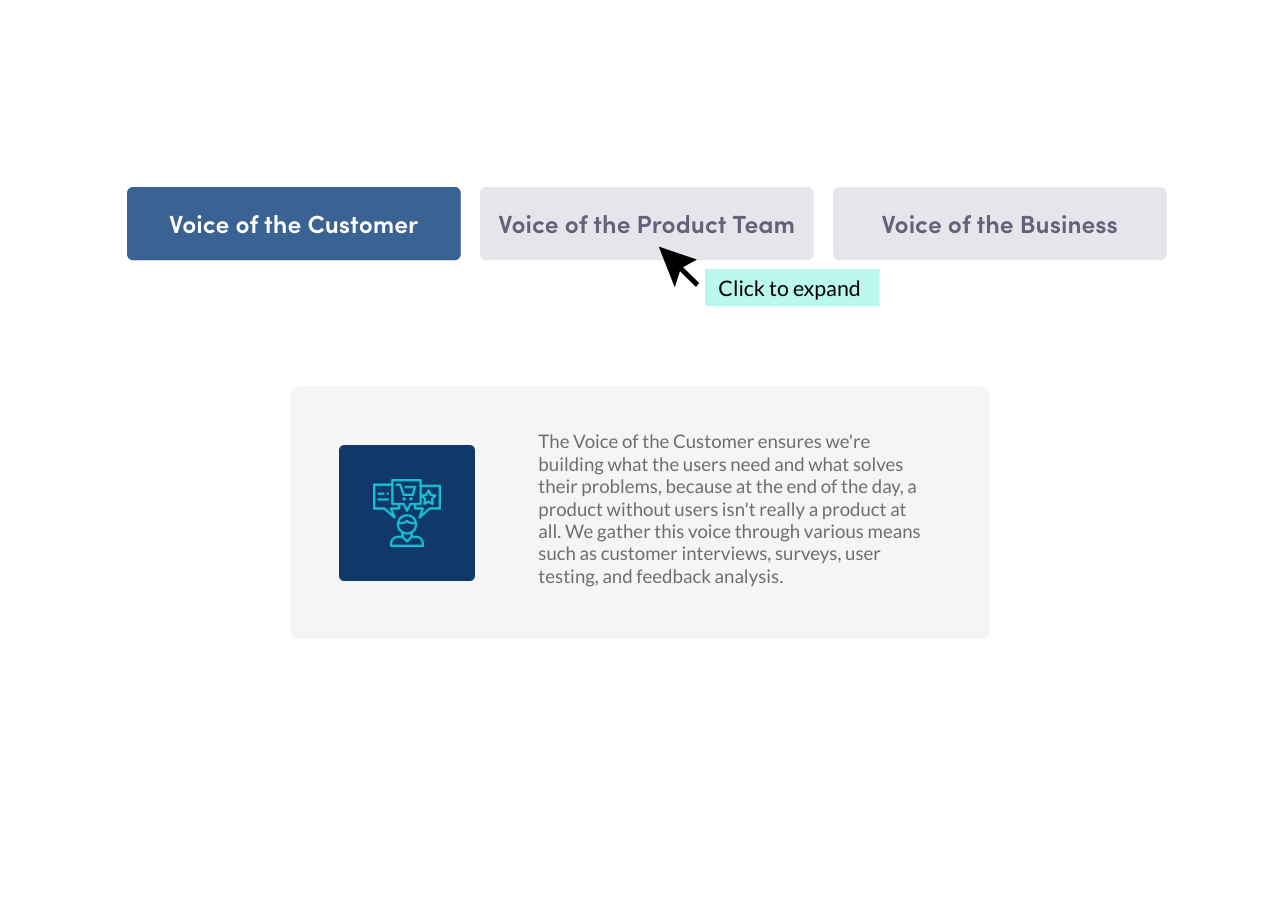
<file: index.html>
﻿<!doctype html>
<html lang="en-US">
<head>
  <meta charset="utf-8">
  <!-- Created using Storyline 360 - http://www.articulate.com  -->
  <!-- version: 3.76.30446.0 -->
  <title>Priori</title>
  <meta http-equiv="x-ua-compatible" content="IE=edge"/>
  <meta name="viewport" content="width=device-width,initial-scale=1,user-scalable=no,shrink-to-fit=no,minimal-ui"/>
  <meta name="apple-mobile-web-app-capable" content="yes"/>
  <style>
    html, body { height: 100%; padding: 0; margin: 0 }
    #app { height: 100%; width: 100%; }
  </style>

  <script>
    window.DS = {};
    window.globals = {
      DATA_PATH_BASE: '',
      HAS_FRAME: true,
      HAS_SLIDE: true,

      lmsPresent: false,
      tinCanPresent: false,
      cmi5Present: false,
      aoSupport: false,
      scale: 'noscale',
      captureRc: false,
      browserSize: 'optimal',
      bgColor: '#FFFFFF',
      features: 'AccessibleVideo,ConnectionMessages,DropIn1,FullScreenToggle,InsertSvgPicture,LayerPresentAsDialog,MultipleQuizTracking,PlayerSpeedControl,StreamingVideo,UpdatedThemeEditor,UseAudioElement,VideoTranscripts',
      themeName: 'unified',
      preloaderColor: '#8C8C8C',
      suppressAnalytics: false,
      productChannel: 'stable',
      publishSource: 'storyline',
      aid: 'aid|a8fbaf31-cd82-4534-a00a-83a3256e9906',
      cid: 'ffbd3b64-6c34-4040-b0c8-37218f6d7039',
      playerVersion: '3.76.30446.0',
      publishTimestamp: '2023-08-02T10:57:58.2987028Z',
      maxIosVideoElements: 10,
      connectionSettings: { message: 'You%20are%20offline.%20Trying%20to%20reconnect...', useDarkTheme: true, mode: 'disabled' },

      
      parseParams: function(qs) {
        if (window.globals.parsedParams != null) {
          return window.globals.parsedParams;
        }
        qs = (qs || window.location.search.substr(1)).split('+').join(' ');
        var params = {},
            tokens,
            re = /[?&]?([^=]+)=([^&]*)/g;

        while (tokens = re.exec(qs)) {
          params[decodeURIComponent(tokens[1]).trim()] =
            decodeURIComponent(tokens[2]).trim();
        }
        window.globals.parsedParams = params;
        return params;
      }

    };
  </script>
  <script>
    var isIe11 = ('ActiveXObject' in window || window.MSBlobBuilder != null)
      && window.msCrypto != null && !window.ActiveXObject;
    if (isIe11) {
      window.globals.unsupportedBrowser = true;
      document.write(atob('[base64]'));
    }
  </script>
  
  <script>window.THREE = { };</script>
  
</head>
<body style="background: #FFFFFF" class="cs-HTML theme-unified">
  <!-- 360 -->
  <script>!function(){var e,i=/iPhone/i,o=/iPod/i,n=/iPad/i,t=/\biOS-universal(?:.+)Mac\b/i,r=/\bAndroid(?:.+)Mobile\b/i,a=/Android/i,d=/(?:SD4930UR|\bSilk(?:.+)Mobile\b)/i,p=/Silk/i,l=/Windows Phone/i,u=/\bWindows(?:.+)ARM\b/i,b=/BlackBerry/i,s=/BB10/i,c=/Opera Mini/i,f=/\b(CriOS|Chrome)(?:.+)Mobile/i,h=/Mobile(?:.+)Firefox\b/i,v=function(e){return void 0!==e&&"MacIntel"===e.platform&&"number"==typeof e.maxTouchPoints&&e.maxTouchPoints>1&&"undefined"==typeof MSStream};e=function(e){var m={userAgent:"",platform:"",maxTouchPoints:0};e||"undefined"==typeof navigator?"string"==typeof e?m.userAgent=e:e&&e.userAgent&&(m={userAgent:e.userAgent,platform:e.platform,maxTouchPoints:e.maxTouchPoints||0}):m={userAgent:navigator.userAgent,platform:navigator.platform,maxTouchPoints:navigator.maxTouchPoints||0};var g=m.userAgent,y=g.split("[FBAN");void 0!==y[1]&&(g=y[0]),void 0!==(y=g.split("Twitter"))[1]&&(g=y[0]);var A=function(e){return function(i){return i.test(e)}}(g),w={apple:{phone:A(i)&&!A(l),ipod:A(o),tablet:!A(i)&&(A(n)||v(m))&&!A(l),universal:A(t),device:(A(i)||A(o)||A(n)||A(t)||v(m))&&!A(l)},amazon:{phone:A(d),tablet:!A(d)&&A(p),device:A(d)||A(p)},android:{phone:!A(l)&&A(d)||!A(l)&&A(r),tablet:!A(l)&&!A(d)&&!A(r)&&(A(p)||A(a)),device:!A(l)&&(A(d)||A(p)||A(r)||A(a))||A(/\bokhttp\b/i)},windows:{phone:A(l),tablet:A(u),device:A(l)||A(u)},other:{blackberry:A(b),blackberry10:A(s),opera:A(c),firefox:A(h),chrome:A(f),device:A(b)||A(s)||A(c)||A(h)||A(f)},any:!1,phone:!1,tablet:!1};return w.any=w.apple.device||w.android.device||w.windows.device||w.other.device,w.phone=w.apple.phone||w.android.phone||w.windows.phone,w.tablet=w.apple.tablet||w.android.tablet||w.windows.tablet,w}(),"object"==typeof exports&&"undefined"!=typeof module?module.exports=e:"function"==typeof define&&define.amd?define((function(){return e})):this.isMobile=e}();
    window.isMobile.apple.tablet = window.isMobile.apple.tablet ||
      (navigator.platform === 'MacIntel' && navigator.maxTouchPoints > 1);
    window.isMobile.apple.device = window.isMobile.apple.device || window.isMobile.apple.tablet;
    window.isMobile.tablet = window.isMobile.tablet || window.isMobile.apple.tablet;
    window.isMobile.any = window.isMobile.any || window.isMobile.apple.tablet;
  </script>

  <div id="focus-sink" tabindex="-1"></div>

  <div id="preso"></div>
  <script>
    (function() {

      var classTypes = [ 'desktop', 'mobile', 'phone', 'tablet' ];

      var addDeviceClasses = function(prefix, testObj) {
        var curr, i;
        for (i = 0; i < classTypes.length; i++) {
          curr = classTypes[i];
          if (testObj[curr]) {
            document.body.classList.add(prefix + curr);
          }
        }
      };

      var params = window.globals.parseParams(),
          isDevicePreview = params.devicepreview === '1',
          isPhoneOverride = params.deviceType === 'phone' || (isDevicePreview && params.phone == '1'),
          isTabletOverride = (params.deviceType === 'tablet' || isDevicePreview) && !isPhoneOverride,
          isMobileOverride = isPhoneOverride || isTabletOverride;

      var deviceView = {
        desktop: !window.isMobile.any && !isMobileOverride,
        mobile: window.isMobile.any || isMobileOverride,
        phone: isPhoneOverride || (window.isMobile.phone && !isTabletOverride),
        tablet: isTabletOverride || window.isMobile.tablet
      };

      window.globals.deviceView = deviceView;
      window.isMobile.desktop = !window.isMobile.any;
      window.isMobile.mobile = window.isMobile.any;

      addDeviceClasses('view-', deviceView);

    })();
  </script>
  
  <script src='story_content/user.js' type=text/javascript></script>
  <div class="slide-loader"></div>

  <script>
    var doc = document, loader = doc.body.querySelector('.slide-loader'); [ 1, 2, 3 ].forEach(function(n) { var d = doc.createElement('div'); d.style.backgroundColor = window.globals.preloaderColor; d.classList.add('mobile-loader-dot'); d.classList.add('dot' + n); loader.appendChild(d); });
  </script>

  <div class="mobile-load-title-overlay" style="display: none">
    <div class="mobile-load-title">Priori</div>
  </div>

  <div class="mobile-chrome-warning"></div>

  
<style>
  .warn-connection-dialog {
    display: none;
    background: transparent;
    pointer-events: none;
    position: fixed;
    left: 0;
    top: 0;
    width: 100%;
    height: 100%;
    z-index: 999;
  }

  .warn-connection-content {
    border-radius: 4px;
    background: white;
    border: 1px solid #E7E7E7;
    color: #333333;
    box-shadow: 0 2px 4px rgba(0, 0, 0, 0.25);
    transition: all 150ms ease-out;
    position: absolute;
    white-space: nowrap;
  }

  .view-phone.is-landscape .warn-connection-content {
    left: 23px;
    bottom: 23px;
  }

  .view-tablet.is-landscape .warn-connection-content {
    left: 50%;
    top: 20px;
    transform: translateX(-50%);
  }

  .is-portrait .warn-connection-content {
    transform: translate(-50%, calc(-100% - 15px));
  }

  .warn-connection-content p {
    display: inline-block;
    margin: 0 8px 0 0;
    line-height: 33px;
    font-size: 11px;
  }

  .warn-connection-content svg {
    position: relative;
    vertical-align: middle;
    margin: 0 2px 2px 8px;
  }

  .view-desktop .warn-connection-content {
    left: 1.5em;
    bottom: 1.5em;
  }

  .view-desktop .warn-connection-content p {
    font-size: 1.1em;
  }

  .is-offline .warn-connection-dialog {
    display: block;
  }

  .is-offline .cs-panel * {
    pointer-events: none !important;
  }

  .is-offline .cs-panel {
    pointer-events: all !important;
  }

  .is-offline #nav-controls * {
    pointer-events: none !important;
  }

  .is-offline #nav-controls {
    pointer-events: all !important;
  }
</style>

<div class="warn-connection-dialog">
  <div class="warn-connection-content">
    <svg width="17" height="15" viewBox="0 0 17 15" xmlns="http://www.w3.org/2000/svg">
      <path fill="#8F0000" stroke="white" d="M16.07,12.98 L15.88,12.23 L9.51,1.21 C8.97,0.26,7.6,0.26,7.06,1.21 L0.69,12.23 C0.15,13.16,0.81,14.36,1.91,14.36 H14.65 C15.47,14.36,16.05,13.7,16.07,12.98 Z"/>
      <path fill="white" stroke="white" d="M8.58,5.5 C8.35,5.28,8.5,5.35,8.21,5.32 C8.09,5.35,7.97,5.49,7.96,5.67 C7.97,5.79,7.98,5.92,7.98,6.04 L7.98,6.04 C7.99,6.17,8,6.31,8.01,6.43 L8.01,6.44 C8.03,6.92,8.06,7.41,8.09,7.9 L8.09,7.9 C8.12,8.39,8.14,8.88,8.17,9.37 C8.17,9.39,8.18,9.42,8.2,9.44 C8.23,9.46,8.25,9.47,8.28,9.47 C8.31,9.47,8.34,9.46,8.35,9.44 C8.37,9.43,8.38,9.4,8.39,9.35 L8.39,9.34 C8.39,9.24,8.4,9.15,8.4,9.05 L8.4,9.05 C8.41,8.96,8.41,8.86,8.42,8.75 C8.43,8.44,8.45,8.12,8.47,7.81 L8.47,7.81 C8.49,7.49,8.51,7.18,8.53,6.87 C8.55,6.46,8.56,6.05,8.59,5.64 L8.6,5.62 C8.6,5.57,8.59,5.53,8.58,5.5 L8.21,5.32 Z"/>
      <circle fill="white" stroke="white" cx="8.3" cy="11.35" r="0.3"/>
    </svg>
    <p>You are offline. Trying to reconnect...</p>
  </div>
</div>

<script>
  (function() {
    window.DS.connection = {
      warningShown: false,
      assets: {},
      loadingAssetGroup: false,
      retryDelay: 500
    };

    var connectionSettings = window.globals.connectionSettings || {};

    // The `window.globals.features` variable must be set in `webpack.dev.config` when testing locally - it is not enough
    // to have it in the data - but it must be set there as well.
    var useConnectionMessages = window.AbortController != null &&
      window.location.protocol != 'file:' &&
      window.globals.features.indexOf('ConnectionMessages') != -1 &&
      connectionSettings.mode === 'normal';

    window.DS.connection.useConnectionMessages = useConnectionMessages

    var assetCount = 0;
    var checkLoadedId;


    if (useConnectionMessages && connectionSettings != null) {
      var contentEl = document.querySelector('.warn-connection-content');
      var messageEl = contentEl.querySelector('p')

      if (connectionSettings.useDarkTheme) {
        contentEl.style.borderColor = '#BABBBA';
        contentEl.style.backgroundColor = '#282828';
        contentEl.style.color = '#FFFFFF';
      }

      if (connectionSettings.message != null) {
        messageEl.textContent = window.decodeURIComponent(connectionSettings.message);
      }
    }

    function checkAssetsReady() {
      for (var i in DS.connection.assets) {
        if (!DS.connection.assets[i].success) {
          return false;
        }
      }
      return true;
    }

    function stopAssetGroup() {
      if (!useConnectionMessages) { return; }

      assetCount = 0;

      DS.connection.oldAssetGroup = DS.connection.assets;
      DS.connection.assets = {};
      DS.connection.loadingAssetGroup = false;
      clearInterval(checkLoadedId);
    }

    function startAssetGroup() {
      if (!useConnectionMessages) { return; }
      var ticks = 0;
      clearInterval(checkLoadedId);
      checkLoadedId = setInterval(function() {
        var loaded = 0;
        if (assetCount === 0 && loaded === 0) {
          clearInterval(checkLoadedId);
          return;
        }

        for (var i in DS.connection.assets) {
          if (DS.connection.assets[i].success) {
            loaded++;
          }
        }

        if (assetCount === loaded && checkAssetsReady()) {
          for (var i in DS.connection.assets) {
            if (DS.connection.assets[i].action) {
              DS.connection.assets[i].action();
            }
          }
          hideWarning();
          stopAssetGroup();
        }
      }, 100)
    }

    function requiredAsset(url, action, retry, type) {
      if (!useConnectionMessages) { return; }
      if (DS.connection.assets[url]) { return; }

      DS.connection.assets[url] = {
        success: false, action: action, retry: retry, type: type
      };
      assetCount = Object.keys(DS.connection.assets).length;
      if (!DS.connection.loadingAssetGroup) {
        startAssetGroup();
      }
      DS.connection.loadingAssetGroup = true;
    }

    function assetLoaded(url) {
      if (!useConnectionMessages) { return; }
      if (DS.connection.assets[url]) {
        DS.connection.assets[url].success = true;
      }
    }

    function assetFailed(url) {
      if (!useConnectionMessages) { return; }
      if (!DS.connection.assets[url]) {
        if (/\.js$/.test(url)) {
          setTimeout(function() {
            if (DS.connection.lastSlideLoaded != null) {
              DS.connection.lastSlideLoaded();
            }
          }, DS.connection.retryDelay);
        }
        return;
      }
      if (!DS.connection.warningShown) { showWarning(); }
      if (DS.connection.assets[url].retry) {
        setTimeout(function() {
          if (!DS.connection.assets[url].success) {
            DS.connection.assets[url].retry()
          }
        }, DS.connection.retryDelay);
      }
    }

    function hideWarning() {
      document.body.classList.remove('is-offline');
      DS.connection.warningShown = false;
    }
    DS.connection.hideWarning = hideWarning

    function showWarning(btn) {
      document.body.classList.add('is-offline')
      DS.connection.warningShown = true;
      updateWarningPosition();
    }

    function updateWarningPosition() {
      if (!DS.connection.warningShown) {
        return;
      }

      var isPortrait = document.body.classList.contains('is-portrait');
      var warningEl = document.querySelector('.warn-connection-content');

      if (isPortrait) {
        var slide = document.querySelector('.primary-slide');
        var slideRect = slide.getBoundingClientRect();

        warningEl.style.top = `${slideRect.top}px`
        warningEl.style.left = `${slideRect.left + slideRect.width / 2}px`
      } else {
        warningEl.style.top = null;
        warningEl.style.left = null;
      }

      window.requestAnimationFrame(updateWarningPosition);
    }

    // these will all be noops if the feature flag isn't set in
    // the data and `window.globals.features`
    DS.connection.requiredAsset = requiredAsset;
    DS.connection.assetLoaded = assetLoaded;
    DS.connection.assetFailed = assetFailed;
    DS.connection.stopAssetGroup = stopAssetGroup;
    DS.connection.startAssetGroup = startAssetGroup;
  })();
</script>


  <script>
    
    if (window.autoSpider && window.vInterfaceObject) {
      document.querySelector('.mobile-load-title-overlay').style.display = 'none';
    }
  </script>

  

  <link rel="stylesheet" href="html5/data/css/output.min.css" data-noprefix/>
</body>
<script src="html5/lib/scripts/bootstrapper.min.js"></script>
</html>
</file>
<file: html5/data/css/output.min.css>
@font-face {
  font-family: 'Sofia Pro Charset1_ 6hRF446666E';
  src: url('[data-uri]');
  font-style: normal;
  font-weight: normal;
}
@font-face {
  font-family: 'Lato Charset1_ 63Stg8SuED0304FE';
  src: url('[data-uri]');
  font-style: normal;
  font-weight: normal;
}
@font-face {
  font-family: 'LatoBold Charset1_ BoldB698EAB9';
  src: url('[data-uri]');
  font-style: normal;
  font-weight: normal;
}
@font-face {
  font-family: 'Sofia Pro Charset0_v9oU56DF3E53';
  src: url('[data-uri]');
  font-style: normal;
  font-weight: normal;
}
@font-face {
  font-family: 'Lato Charset0_v8MUn45tBE51451DC';
  src: url('[data-uri]');
  font-style: normal;
  font-weight: normal;
}
.cs-HTML {
  background: rgba(255, 255, 255, 1);
}
.cs-pxabnsnfns10100000001 .cs-infopanel  {
  box-shadow: 0 1px 0 rgba(0, 0, 0, 0);
  background: rgba(255, 255, 255, 1);
}
.cs-pxabnsnfns10100000001 .cs-infopanel .cs-link {
  color: rgba(88, 88, 88, 1);
}
.cs-pxabnsnfns10100000001 .cs-infopanel .cs-link:hover {
  color: rgba(255, 255, 255, 1);
}
.cs-pxabnsnfns10100000001 .cs-infopanel .cs-name {
  color: rgba(68, 68, 68, 1);
}
.cs-pxabnsnfns10100000001 .cs-infopanel .cs-title {
  color: rgba(153, 153, 153, 1);
}
.cs-pxabnsnfns10100000001 .cs-infopanelpopup  {
  box-shadow: 0 1px 0 rgba(0, 0, 0, 0);
  background: rgba(0, 0, 0, 0);
}
.cs-pxabnsnfns10100000001 .cs-infopanelpopup .cs-link {
  color: rgba(255, 0, 0, 1);
}
.cs-pxabnsnfns10100000001 .cs-infopanelpopup .cs-link:hover {
  color: rgba(255, 255, 255, 1);
}
.cs-pxabnsnfns10100000001 .cs-infopanelpopup .cs-name {
  color: rgba(255, 255, 255, 1);
}
.cs-pxabnsnfns10100000001 .cs-infopanelpopup .cs-bio {
  color: rgba(88, 88, 88, 1);
}
.cs-pxabnsnfns10100000001 .cs-timer  {
  color: rgba(88, 88, 88, 1);
}
.cs-pxabnsnfns10100000001 .cs-duration stop:first-child {
  stop-color: rgba(220, 220, 220, 1);
}
.cs-pxabnsnfns10100000001 .cs-duration stop:last-child {
  stop-color: rgba(220, 220, 220, 1);
}
.cs-pxabnsnfns10100000001 .cs-elapsed stop:first-child {
  stop-color: rgba(254, 227, 71, 1);
}
.cs-pxabnsnfns10100000001 .cs-elapsed stop:last-child {
  stop-color: rgba(254, 227, 71, 1);
}
.cs-pxabnsnfns10100000001 .cs-timer .cs-pie .cs-innerstroke {
  stroke: rgba(199, 199, 199, 1);
}
.cs-pxabnsnfns10100000001 .cs-timer .cs-pie .cs-innerborder {
  stroke: rgba(255, 255, 255, 1);
}
.cs-pxabnsnfns10100000001 .cs-window  {
  box-shadow: 0 8px 5px rgba(0, 0, 0, 0.2);
  border-color: rgba(49, 99, 0, 1);
  background: rgba(250, 250, 250, 1);
  color: rgba(70, 70, 70, 1);
}
.cs-pxabnsnfns10100000001 .cs-window .cs-diva {
  border-color: rgba(0, 0, 0, 0);
}
.cs-pxabnsnfns10100000001 .cs-window .cs-divb {
  border-color: rgba(0, 0, 0, 0);
}
.cs-pxabnsnfns10100000001 .cs-editor .cs-editor-slide {
  color: rgba(255, 255, 255, 1);
}
.cs-pxabnsnfns10100000001 .cs-editor .cs-editor-html {
  color: rgba(70, 70, 70, 1);
}
.cs-pxabnsnfns10100000001 .cs-editor .cs-editor-button {
  text-shadow: 0 1px 0 rgba(0, 0, 0, 0);
  color: rgba(255, 255, 255, 1);
  border-color: rgba(33, 68, 0, 1);
  background: rgba(60, 124, 0, 1);
}
.cs-pxabnsnfns10100000001 .cs-editor .cs-editor-button:hover {
  background: rgba(66, 142, 0, 1);
}
.cs-pxabnsnfns10100000001 .cs-editor .cs-editor-button:active {
  background: rgba(46, 93, 0, 1);
}
.cs-pxabnsnfns10100000001 .cs-listitem  {
  color: rgba(70, 70, 70, 1);
  border-color: none;
  border: 1px solid transparent;
}
.cs-pxabnsnfns10100000001 .cs-listitem:hover {
  background: rgba(0, 0, 0, 0.05);
  border-color: rgba(142, 143, 142, 1) !important;
  border-width: 1px;
  border-radius: 2px;
  border-style: solid;
  box-sizing: border-box;
}
.cs-pxabnsnfns10100000001 .cs-listitem.hover {
  background: rgba(0, 0, 0, 0.05);
  border-color: rgba(142, 143, 142, 1) !important;
  border-width: 1px;
  border-radius: 2px;
  border-style: solid;
  box-sizing: border-box;
}
.cs-pxabnsnfns10100000001 .cs-glossary  {
  color: rgba(70, 70, 70, 1);
}
.cs-pxabnsnfns10100000001 .cs-glossary .cs-scrolling-panel {
  background: rgba(0, 0, 0, 0);
}
.cs-pxabnsnfns10100000001 .cs-glossary .cs-term.cs-selected .cs-choice-list-trigger {
  color: rgba(255, 255, 255, 1);
  background: rgba(255, 255, 255, 1);
}
.cs-pxabnsnfns10100000001 .cs-glossary .cs-term.cs-selected .cs-choice-list-trigger:focus {
  color: rgba(255, 255, 255, 1);
  background: rgba(255, 255, 255, 1);
}
.cs-pxabnsnfns10100000001 .cs-glossary .cs-term:hover .cs-choice-list-trigger {
  background: rgba(70, 70, 70, 1);
}
.cs-pxabnsnfns10100000001 .cs-glossary .cs-term.hover .cs-choice-list-trigger {
  background: rgba(70, 70, 70, 1);
}
.cs-pxabnsnfns10100000001 .cs-glossary .cs-term .cs-choice-list-trigger:focus {
  background: rgba(70, 70, 70, 1);
}
.cs-pxabnsnfns10100000001 .cs-glossary .cs-diva {
  border-color: rgba(0, 0, 0, 0);
}
.cs-pxabnsnfns10100000001 .cs-glossary .cs-divb {
  border-color: rgba(0, 0, 0, 0);
}
.cs-pxabnsnfns10100000001 .cs-glossary .cs-divc {
  border-color: rgba(0, 0, 0, 0);
}
.cs-pxabnsnfns10100000001 .cs-glossary .cs-heading {
  color: rgba(44, 47, 48, 1);
  font-weight: 700;
}
.note-content p span {
  color: rgba(70, 70, 70, 1);
  line-height: 1.4em;
  font-size: 103.769%;
}
.cs-pxabnsnfns10100000001 .cs-resource .cs-separator {
  border-color: rgba(0, 0, 0, 0);
}
.cs-pxabnsnfns10100000001 .cs-outline  {
  color: rgba(45, 45, 45, 1);
}
.cs-pxabnsnfns10100000001 .cs-outline .cs-diva {
  border-color: rgba(0, 0, 0, 0);
}
.cs-pxabnsnfns10100000001 .cs-outline .cs-divb {
  border-color: rgba(0, 0, 0, 0);
}
.cs-pxabnsnfns10100000001 .cs-outline .cs-divc {
  border-color: rgba(0, 0, 0, 0);
}
.cs-pxabnsnfns10100000001 .cs-outline .cs-search-filter:hover {
  color: rgba(0, 0, 0, 0);
}
.cs-pxabnsnfns10100000001 .cs-outline .cs-search-filter.hover {
  color: rgba(0, 0, 0, 0);
}
.cs-pxabnsnfns10100000001 .cs-transcript  {
  color: rgba(255, 255, 255, 1);
}
.cs-pxabnsnfns10100000001 .cs-transcript .cs-div {
  border-color: rgba(0, 0, 0, 0);
}
.cs-pxabnsnfns10100000001 .cs-tabs:not(.topmenu-item) {
  color: rgba(39, 43, 44, 1);
}
.cs-pxabnsnfns10100000001 .cs-tabs .cs-inner-button:not(.topmenu-item) {
  text-shadow: 0 1px 0 rgba(0, 0, 0, 0);
}
.cs-pxabnsnfns10100000001 .cs-tabs:hover:not(.topmenu-item) {
  color: rgba(39, 43, 44, 1);
}
.cs-pxabnsnfns10100000001 .cs-tabs.cs-selected {
  background: rgba(0, 0, 0, 0);
  color: rgba(39, 43, 44, 1);
}
.cs-pxabnsnfns10100000001 .cs-seekcontrol  {
  background: rgba(0, 0, 0, 0);
  border-color: rgba(0, 0, 0, 0);
}
.cs-pxabnsnfns10100000001 .cs-seekcontrol .cs-button:hover .cs-icon {
  fill: rgba(255, 255, 255, 1);
}
.cs-pxabnsnfns10100000001 .cs-seekcontrol .cs-button.hover .cs-icon {
  fill: rgba(255, 255, 255, 1);
}
.cs-pxabnsnfns10100000001 .cs-seekcontrol .cs-button .cs-icon-shadow {
  fill: rgba(0, 0, 0, 0);
}
.cs-pxabnsnfns10100000001 .cs-seekcontrol .cs-button .cs-icon {
  fill: rgba(140, 140, 140, 1);
}
.cs-pxabnsnfns10100000001 .cs-seekcontrol .cs-seek .cs-fill {
  background: rgba(255, 255, 255, 0.6);
}
.cs-pxabnsnfns10100000001 .cs-seekcontrol .cs-seek {
  background: rgba(142, 143, 142, 1);
  border-color: rgba(0, 0, 0, 0);
}
.cs-pxabnsnfns10100000001 .cs-searchinput .cs-input {
  color: rgba(70, 70, 70, 1);
  border-color: rgba(0, 0, 0, 0);
  background: rgba(0, 0, 0, 0.05);
}
.cs-pxabnsnfns10100000001 .cs-searchinput .cs-input:focus {
  color: rgba(44, 47, 48, 1);
  background: rgba(41, 41, 41, 1);
}
.cs-pxabnsnfns10100000001 .cs-searchinput .cs-input:hover {
  box-shadow: inset 0 0 1px 0 rgba(69, 126, 19, 0);
}
.cs-pxabnsnfns10100000001 .cs-searchinput .cs-input.hover {
  box-shadow: inset 0 0 1px 0 rgba(69, 126, 19, 0);
}
.cs-pxabnsnfns10100000001 .cs-searchinput .cs-button .cs-icon {
  fill: rgba(88, 88, 88, 1);
}
.cs-pxabnsnfns10100000001 .cs-searchinput .cs-button:hover {
  fill: rgba(63, 133, 0, 1);
}
.cs-pxabnsnfns10100000001 .cs-searchinput .cs-button.hover {
  fill: rgba(63, 133, 0, 1);
}
.cs-pxabnsnfns10100000001 .cs-menu  {
  box-shadow: 0 1px 0 rgba(0, 0, 0, 0);
  background: rgba(250, 250, 250, 1);
}
.cs-pxabnsnfns10100000001 .cs-topmenu-item.active .cs-tab {
  background: rgba(250, 250, 250, 1);
}
.cs-pxabnsnfns10100000001 .cs-logo  {
  box-shadow: 0 1px 0 rgba(37, 75, 0, 1);
  background: rgba(255, 255, 255, 0);
}
.cs-pxabnsnfns10100000001 .cs-checkbox  {
  color: rgba(255, 255, 255, 1);
}
.cs-pxabnsnfns10100000001 .cs-checkbox:hover {
  border-color: rgba(175, 221, 130, 1);
}
.cs-pxabnsnfns10100000001 .cs-checkbox.hover {
  border-color: rgba(175, 221, 130, 1);
}
.cs-pxabnsnfns10100000001 .cs-checkbox .cs-box {
  color: rgba(255, 255, 255, 1);
  border-color: rgba(42, 83, 0, 1);
}
.cs-pxabnsnfns10100000001 .cs-checkbox .cs-box:checked::after {
  color: rgba(43, 196, 0, 1);
}
.cs-pxabnsnfns10100000001 .cs-button  {
  text-shadow: 0 1px 0 rgba(0, 0, 0, 0);
  color: rgba(88, 88, 88, 1);
  border-color: rgba(0, 0, 0, 0);
  background: rgba(0, 0, 0, 0);
  box-shadow: 0 1px 0 rgba(0, 0, 0, 0);
}
.cs-pxabnsnfns10100000001 .cs-button .cs-icon {
  fill: rgba(88, 88, 88, 1);
}
.cs-pxabnsnfns10100000001 .cs-button .cs-icon-shadow {
  fill: rgba(0, 0, 0, 0);
}
.cs-pxabnsnfns10100000001 .cs-button:hover {
  background: rgba(39, 43, 44, 1);
}
.cs-pxabnsnfns10100000001 .cs-button.hover {
  background: rgba(39, 43, 44, 1);
}
.cs-pxabnsnfns10100000001 .cs-button:active {
  background: rgba(0, 0, 0, 0);
}
.cs-pxabnsnfns10100000001 .cs-button.cs-disabled:hover {
  background: rgba(0, 0, 0, 0);
}
.cs-pxabnsnfns10100000001 .cs-button.cs-disabled.hover {
  background: rgba(0, 0, 0, 0);
}
.cs-pxabnsnfns10100000001 .cs-button.cs-disabled:active {
  background: rgba(0, 0, 0, 0);
}
.cs-pxabnsnfns10100000001 .cs-button.cs-volume:hover {
  background: rgba(0, 0, 0, 0);
}
.cs-pxabnsnfns10100000001 .cs-button.cs-volume.hover {
  background: rgba(0, 0, 0, 0);
}
.cs-pxabnsnfns10100000001 .cs-button.cs-volume:active {
  background: rgba(0, 0, 0, 0);
}
.cs-pxabnsnfns10100000001.cs-base  {
  color: rgba(88, 88, 88, 1);
  border-color: rgba(255, 255, 255, 0);
  background: rgba(255, 255, 255, 1);
}
.cs-pxabnsnfns10100000001.cs-base .cs-separator .cs-diva {
  background: rgba(250, 250, 250, 1);
}
.cs-pxabnsnfns10100000001.cs-base .cs-separator .cs-divb {
  background: rgba(0, 0, 0, 0);
}
.cs-pxabnsnfns10100000001.cs-base .cs-topmenu-item.active .cs-tab {
  border-color: rgba(250, 250, 250, 1);
}
.cs-pxabnsnfns10100000001.cs-base .cs-topmenu-item.active .cs-panel {
  border-color: rgba(250, 250, 250, 1);
}
.cs-pxabnsnfns10100000001.cs-base .cs-left {
  background: rgba(250, 250, 250, 1);
}
.cs-pxabnsnfns10100000001.cs-base .cs-area-primary .cs-slide-container {
  background: rgba(255, 255, 255, 1);
}
.cs-pxabnsnfns10100000001.cs-base.cs-custom-theme .cs-brandhighlight-bg {
  background: rgba(255, 255, 255, 1) !important;
}
.cs-pxabnsnfns10100000001.cs-base.cs-custom-theme .cs-brandhighlight-secondary-bg {
  background: rgba(255, 255, 255, 1) !important;
}
.cs-pxabnsnfns10100000001.cs-base.cs-custom-theme .cs-brandhighlight-border {
  border-color: rgba(255, 255, 255, 1) !important;
}
.cs-pxabnsnfns10100000001.cs-base.cs-custom-theme .cs-brandhighlight-text {
  color: rgba(255, 255, 255, 1) !important;
}
.cs-pxabnsnfns10100000001.cs-base.cs-custom-theme .cs-brandhighlight-fill {
  fill: rgba(255, 255, 255, 1) !important;
}
.cs-pxabnsnfns10100000001.cs-base.cs-custom-theme .cs-listitem.cs-selected {
  background-color: rgba(0, 0, 0, 0.05) !important;
}
.cs-pxabnsnfns10100000001 .cs-volume::-moz-range-thumb {
  border-color: rgba(43, 85, 0, 1);
  box-shadow: inset 0 0 1px 0 rgba(43, 85, 0, 1);
  background: rgba(255, 255, 255, 1);
}
.cs-pxabnsnfns10100000001 .cs-volume::-ms-thumb {
  border-color: rgba(43, 85, 0, 1);
  box-shadow: inset 0 0 1px 0 rgba(43, 85, 0, 1);
  background: rgba(255, 255, 255, 1);
}
.cs-pxabnsnfns10100000001 .cs-volume::-webkit-slider-thumb {
  border-color: rgba(43, 85, 0, 1);
  box-shadow: inset 0 0 1px 0 rgba(43, 85, 0, 1);
  background: rgba(255, 255, 255, 1);
}
.cs-pxabnsnfns10100000001 .cs-volume::-moz-range-track {
  border-color: rgba(66, 140, 1, 1);
  background: rgba(142, 143, 142, 1);
}
.cs-pxabnsnfns10100000001 .cs-volume::-ms-track {
  border-color: rgba(66, 140, 1, 1);
  background: rgba(142, 143, 142, 1);
}
.cs-pxabnsnfns10100000001 .cs-volume::-webkit-slider-runnable-track {
  border-color: rgba(66, 140, 1, 1);
  background: rgba(142, 143, 142, 1);
}
body.show-focus .tab-focus-box {
  box-shadow: 0 0 0 1px rgba(255, 255, 0, 1), 0 0 0 3px rgba(0, 32, 96, 1), 0 0 5px 5px rgba(255, 255, 0, 1);
  border-color: transparent;
  outline: 2px transparent solid;
}
.skipnav {
  box-shadow: 0 0 0 1px rgba(255, 255, 0, 1), 0 0 0 3px rgba(0, 32, 96, 1), 0 0 5px 5px rgba(255, 255, 0, 1);
  border-color: transparent;
  outline: 2px transparent solid;
}
.cs-pxabnsnfns10100000001 .cs-listitem:hover {
  color: none;
}
.cs-pxabnsnfns10100000001 .cs-listitem.hover {
  color: none;
}
.cs-pxabnsnfns10100000001 .cs-listitem.cs-viewed {
  color: #464646;
}
.cs-pxabnsnfns10100000001 .cs-listitem {
  color: #464646;
}
.cs-pxabnsnfns10100000001 .cs-listitem:hover .cs-icon-carrot * {
  fill: none;
}
.cs-pxabnsnfns10100000001 .cs-listitem.hover .cs-icon-carrot * {
  fill: none;
}
.cs-pxabnsnfns10100000001 .cs-listitem .cs-icon-carrot {
  color: none;
  top: calc(3px);
}
.cs-pxabnsnfns10100000001 .cs-listitem .cs-icon-carrot .cs-shadow {
  color: #2C2F30;
}
.cs-pxabnsnfns10100000001 .item-collapsible .is-scene {
  color: #2C2F30 !important;
  font-weight: 700;
}
.cs-pxabnsnfns10100000001 .is-scene .cs-icon-carrot * {
  color: #2C2F30 !important;
  font-weight: 700;
}
.cs-pxabnsnfns10100000001 .is-scene:not(.outline-links-collapse) > a {
  color: #2C2F30;
}
.cs-pxabnsnfns10100000001 .is-scene:not(.outline-links-collapse) .cs-icon-carrot * {
  fill: none !important;
  color: #2C2F30 !important;
}
.cs-pxabnsnfns10100000001 .tabs, .cs-pxabnsnfns10100000001 .cs-logo {
  border-bottom: 1px solid rgba(142, 143, 142, 1);
}
.cs-pxabnsnfns10100000001 .area-secondary-wrapper:after {
  background-image: url('[data-uri]');
  background-size: 100%;
}
.cs-pxabnsnfns10100000001 .panel-footer {
  background: #FAFAFA;
}
.cs-pxabnsnfns10100000001 #outline-search {
  background: rgba(0, 0, 0, 0.05);
  border-color: rgba(142, 143, 142, 1);
  border-width: 1px;
  border-style: solid;
}
.cs-pxabnsnfns10100000001 .topmenu-panel #outline-search {
  background: #EAEAEA;
}
.cs-pxabnsnfns10100000001 .search-icon circle, .cs-pxabnsnfns10100000001 .search-icon path {
  stroke: #585858;
}
.cs-pxabnsnfns10100000001 #outline-search input[type   =search] {
  color: #2C2F30;
}
.cs-pxabnsnfns10100000001 #outline-search ::-webkit-input-placeholder {
  color: #464646 !important;
}
.cs-pxabnsnfns10100000001 #outline-search :-ms-input-placeholder {
  color: #464646 !important;
}
.cs-pxabnsnfns10100000001 #outline-search ::-moz-placeholder {
  color: #464646 !important;
  opacity: 1;
}
.cs-pxabnsnfns10100000001 .cs-topmenu-item.active, body:not(.is-touchable-tablet) .cs-pxabnsnfns10100000001 .cs-topmenu-item:hover {
  color: #272B2C;
}
.cs-pxabnsnfns10100000001 .cs-topmenu-item.button-tapped {
  color: #272B2C;
}
.cs-pxabnsnfns10100000001 .cs-topmenu-item.active .cs-tab, .cs-pxabnsnfns10100000001 .cs-topmenu-item .cs-tab {
  background: transparent !important;
  border: none !important;
}
.cs-pxabnsnfns10100000001 .top-tabs-drop-icon div {
  background: #585858;
}
.cs-pxabnsnfns10100000001 .cs-panel.topmenu-panel .panel-content, .cs-pxabnsnfns10100000001 .top-tabs-drop {
  background: #FAFAFA;
}
.cs-pxabnsnfns10100000001 .cs-topmenu-item.active .cs-panel {
  background: #FAFAFA;
}
.cs-pxabnsnfns10100000001 .cs-menu.topmenu-panel, .cs-pxabnsnfns10100000001 .top-tabs-drop {
  border: 1px solid rgba(250, 250, 250, 1) !important;
  border-radius: 3px;
}
.cs-pxabnsnfns10100000001 .resources .resources-list a:hover {
  background: rgba(0, 0, 0, 0.05);
}
body:not(.is-touchable-tablet) .cs-pxabnsnfns10100000001 .resources .resources-list a:hover {
  background: rgba(0, 0, 0, 0.05);
}
.cs-pxabnsnfns10100000001 .resources .resources-list a.hover {
  background: rgba(0, 0, 0, 0.05);
}
body:not(.is-touchable-tablet) .cs-pxabnsnfns10100000001 .resources .resources-list a.hover {
  background: rgba(0, 0, 0, 0.05);
}
.cs-pxabnsnfns10100000001 .resources .resources-list a.button-tapped {
  background: rgba(0, 0, 0, 0.05);
}
.cs-pxabnsnfns10100000001 .cs-icon path, .cs-pxabnsnfns10100000001 .cs-icon rect, .cs-pxabnsnfns10100000001 .cs-icon polygon, .cs-pxabnsnfns10100000001 .menu-icon-wrapper.menu-icon-wrapper-hover path {
  fill: #585858;
}
.cs-pxabnsnfns10100000001 .cs-icon .icon-stroke-only {
  fill: none !important;
  stroke: #585858 !important;
}
body:not(.is-touchable-tablet) .cs-pxabnsnfns10100000001 .cs-button:hover .cs-icon path, body:not(.is-touchable-tablet) .cs-pxabnsnfns10100000001 .cs-button:hover .cs-icon rect, body:not(.is-touchable-tablet) .cs-pxabnsnfns10100000001 .cs-button:hover .cs-icon polygon {
  fill: #272B2C;
}
body:not(.is-touchable-tablet) .cs-pxabnsnfns10100000001 .cs-tabs:hover .search-icon circle, body:not(.is-touchable-tablet) .cs-pxabnsnfns10100000001 .cs-tabs:hover .search-icon path {
  stroke: #272B2C;
}
.cs-pxabnsnfns10100000001 .cs-button.button-tapped .cs-icon path, .cs-pxabnsnfns10100000001 .cs-button.button-tapped .cs-icon rect, .cs-pxabnsnfns10100000001 .cs-button.button-tapped .cs-icon polygon {
  fill: #272B2C;
}
body:not(.is-touchable-tablet) .cs-pxabnsnfns10100000001 .cs-button:hover .cs-icon .icon-stroke-only {
  fill: none !important;
  stroke: #272B2C !important;
}
.cs-pxabnsnfns10100000001 .cs-button:button-tapped .cs-icon .icon-stroke-only {
  fill: none !important;
  stroke: #272B2C !important;
}
.cs-pxabnsnfns10100000001 .menu-icon-wrapper.menu-icon-wrapper-hover svg path {
  fill: #272B2C;
}
.floating-sidebar:not(.sidebar-closed) .cs-pxabnsnfns10100000001 #hamburger .menu-icon-wrapper svg path {
  fill: #BABBBA;
}
.floating-sidebar:not(.sidebar-closed) .cs-pxabnsnfns10100000001 #hamburger .menu-icon-wrapper.menu-icon-wrapper-hover svg path {
  fill: #F8F8F8;
}
.cs-pxabnsnfns10100000001 .volume .btn:before {
  background-image: url('[data-uri]');
}
.cs-pxabnsnfns10100000001 .volume-track {
  background: #8E8F8E;
}
.cs-pxabnsnfns10100000001 .volume-icon circle {
  stroke: #585858;
}
.cs-pxabnsnfns10100000001 .cs-settings > .settings-panel {
  background: #FAFAFA;
  border: 1px solid rgba(250, 250, 250, 1) !important;
  border-radius: 3px;
}
.cs-pxabnsnfns10100000001 .cs-settings > .panel-down-arrow {
  fill: #FAFAFA;
}
.cs-pxabnsnfns10100000001 .switch-toggle .border {
  stroke: #919191;
}
.cs-pxabnsnfns10100000001 .switch-toggle .thumb-off .thumb {
  fill: #585858;
}
.cs-pxabnsnfns10100000001 .switch-toggle .thumb-on .track {
  fill: rgba(255, 255, 255, 0.3);
}
.cs-pxabnsnfns10100000001 .switch-toggle .thumb-off .track {
  fill: rgba(233, 233, 233, 1);
}
.cs-pxabnsnfns10100000001 .switch-label {
  color: #464646;
}
.cs-pxabnsnfns10100000001 .cs-panel .scrollarea-btn:after {
  background: rgba(88, 88, 88, 0.8);
}
.scrollarea-scrollbar:hover .scrollarea-btn:after, .scrollarea-scrollbar.highlight-scrollbar .scrollarea-btn:after {
  background: rgba(88, 88, 88, 0.8);
}
.floating-sidebar .sidebar-overlay {
  background: rgba(0, 0, 0, 0.85);
}
.cs-pxabnsnfns10100000001 .overlay-message {
  background: rgba(0, 0, 0, 0.85);
}
.cs-pxabnsnfns10100000001 .top-ui-bg, .cs-pxabnsnfns10100000001 .bottom-ui-bg, .cs-pxabnsnfns10100000001 .right-ui-bg, .cs-pxabnsnfns10100000001 .left-ui-bg {
  background: rgba(255, 255, 255, 0.8);
}
.cs-pxabnsnfns10100000001 .circle-progress-bg {
  fill: #FFFFFF;
}
.cs-pxabnsnfns10100000001 .circle-progress-well {
  fill: #8E8F8E;
}
.cs-pxabnsnfns10100000001 .circle-progress-pie {
  stroke: #8E8F8E;
}
.cs-pxabnsnfns10100000001 .lightbox .option-pane {
  background: rgba(255, 255, 255, 0.8);
}
.cs-pxabnsnfns10100000001 .lightbox .option-pane:before {
  background: #FFFFFF;
}
.cs-pxabnsnfns10100000001 .message-window {
  background: #FAFAFA;
  border: 1px solid rgba(70, 70, 70, 1) !important;
  border-radius: 3px;
}
.cs-pxabnsnfns10100000001 .message-window-header p, .cs-pxabnsnfns10100000001 .message-window-text {
  color: #464646;
}
.cs-pxabnsnfns10100000001 .message-window-header p {
  border-bottom: 1px solid rgba(70, 70, 70, 1);
}
.cs-pxabnsnfns10100000001 .message-window button.slide-object-button {
  border: 1px solid rgba(70, 70, 70, 1) !important;
}
.cs-pxabnsnfns10100000001 .message-window button.slide-object-button:hover {
  background: rgba(0, 0, 0, 0.05) !important;
}
.message-window .slide-object-button tspan, .message-window .slide-object-button-text tspan {
  fill: #464646 !important;
}
body:not(.is-touchable-tablet) .cs-pxabnsnfns10100000001 .cs-button:hover .text {
  color: #272B2C;
}
.cs-pxabnsnfns10100000001 .cs-button.button-tapped .text {
  color: #272B2C;
}
.cs-pxabnsnfns10100000001.cs-base {
  background: #FFFFFF;
}
.cs-pxabnsnfns10100000001 .cs-menu {
  background: transparent;
}
.cs-pxabnsnfns10100000001 .progress-bar .progress-bar-fill:after {
  background: #FFFFFF !important;
}
.cs-pxabnsnfns10100000001 .volume-dot {
  background: #FFFFFF !important;
}
.fn-npnxnanbsnfns10100000001 {
  font-family: 'Lato22AB4CAF';
  -webkit-font-variant-ligatures: no-common-ligatures;
  font-variant-ligatures: no-common-ligatures;
}
.fn-pxabnsnfns10100000001 {
  font-family: 'Lato22AB4CAF';
  -webkit-font-variant-ligatures: no-common-ligatures;
  font-variant-ligatures: no-common-ligatures;
}
.fn-npxnabnsnfns10100000001 {
  font-family: 'Lato22AB4CAF';
  -webkit-font-variant-ligatures: no-common-ligatures;
  font-variant-ligatures: no-common-ligatures;
}
.fn-npnxnanbnsnfns10100000001 {
  font-family: 'Lato22AB4CAF';
  -webkit-font-variant-ligatures: no-common-ligatures;
  font-variant-ligatures: no-common-ligatures;
}
.fn-pxabnsnfns10100000000 {
  font-family: 'Lato22AB4CAF';
  -webkit-font-variant-ligatures: no-common-ligatures;
  font-variant-ligatures: no-common-ligatures;
}
.fn-npnxnanbnsnfns00000000001 {
  font-family: 'Lato22AB4CAF';
  -webkit-font-variant-ligatures: no-common-ligatures;
  font-variant-ligatures: no-common-ligatures;
}
@font-face {
  font-family: 'Lato22AB4CAF';
  src: url('[data-uri]');
  font-style: normal;
  font-weight: bold;
}
@font-face {
  font-family: 'Lato22AB4CAF';
  src: url('[data-uri]');
  font-style: normal;
  font-weight: normal;
}
.cs-ExternalInterfaceErrorSlide .cs-buttonOK {
  color: rgba(255, 255, 255, 1);
  border-color: rgba(33, 68, 0, 1);
  background: rgba(60, 124, 0, 1);
  text-shadow: 0 1px 0 rgba(0, 0, 0, 0);
}
.cs-ExternalInterfaceErrorSlide .cs-buttonOK .cs-html {
  color: rgba(70, 70, 70, 1);
}
.cs-ExternalInterfaceErrorSlide .cs-buttonOK .cs-slide {
  border-color: rgba(255, 255, 255, 1);
}
.cs-ExternalInterfaceErrorSlide .cs-buttonOK:hover {
  background: rgba(66, 142, 0, 1);
}
.cs-ExternalInterfaceErrorSlide .cs-buttonOK:active {
  background: rgba(46, 93, 0, 1);
}
.cs-InvalidPromptSlide .cs-5W0cYi8YvfY-InvalidPromptSlide-btn0 {
  color: rgba(255, 255, 255, 1);
  border-color: rgba(33, 68, 0, 1);
  background: rgba(60, 124, 0, 1);
  text-shadow: 0 1px 0 rgba(0, 0, 0, 0);
}
.cs-InvalidPromptSlide .cs-5W0cYi8YvfY-InvalidPromptSlide-btn0 .cs-html {
  color: rgba(70, 70, 70, 1);
}
.cs-InvalidPromptSlide .cs-5W0cYi8YvfY-InvalidPromptSlide-btn0 .cs-slide {
  border-color: rgba(255, 255, 255, 1);
}
.cs-InvalidPromptSlide .cs-5W0cYi8YvfY-InvalidPromptSlide-btn0:hover {
  background: rgba(66, 142, 0, 1);
}
.cs-InvalidPromptSlide .cs-5W0cYi8YvfY-InvalidPromptSlide-btn0:active {
  background: rgba(46, 93, 0, 1);
}
.cs-PrintPromptSlide .cs-5W0cYi8YvfY-PrintPromptSlide-btn0 {
  color: rgba(255, 255, 255, 1);
  border-color: rgba(33, 68, 0, 1);
  background: rgba(60, 124, 0, 1);
  text-shadow: 0 1px 0 rgba(0, 0, 0, 0);
}
.cs-PrintPromptSlide .cs-5W0cYi8YvfY-PrintPromptSlide-btn0 .cs-html {
  color: rgba(70, 70, 70, 1);
}
.cs-PrintPromptSlide .cs-5W0cYi8YvfY-PrintPromptSlide-btn0 .cs-slide {
  border-color: rgba(255, 255, 255, 1);
}
.cs-PrintPromptSlide .cs-5W0cYi8YvfY-PrintPromptSlide-btn0:hover {
  background: rgba(66, 142, 0, 1);
}
.cs-PrintPromptSlide .cs-5W0cYi8YvfY-PrintPromptSlide-btn0:active {
  background: rgba(46, 93, 0, 1);
}
.cs-ScrollPromptSlide .cs-5W0cYi8YvfY-ScrollPromptSlide-btn0 {
  color: rgba(255, 255, 255, 1);
  border-color: rgba(33, 68, 0, 1);
  background: rgba(60, 124, 0, 1);
  text-shadow: 0 1px 0 rgba(0, 0, 0, 0);
}
.cs-ScrollPromptSlide .cs-5W0cYi8YvfY-ScrollPromptSlide-btn0 .cs-html {
  color: rgba(70, 70, 70, 1);
}
.cs-ScrollPromptSlide .cs-5W0cYi8YvfY-ScrollPromptSlide-btn0 .cs-slide {
  border-color: rgba(255, 255, 255, 1);
}
.cs-ScrollPromptSlide .cs-5W0cYi8YvfY-ScrollPromptSlide-btn0:hover {
  background: rgba(66, 142, 0, 1);
}
.cs-ScrollPromptSlide .cs-5W0cYi8YvfY-ScrollPromptSlide-btn0:active {
  background: rgba(46, 93, 0, 1);
}
</file>
